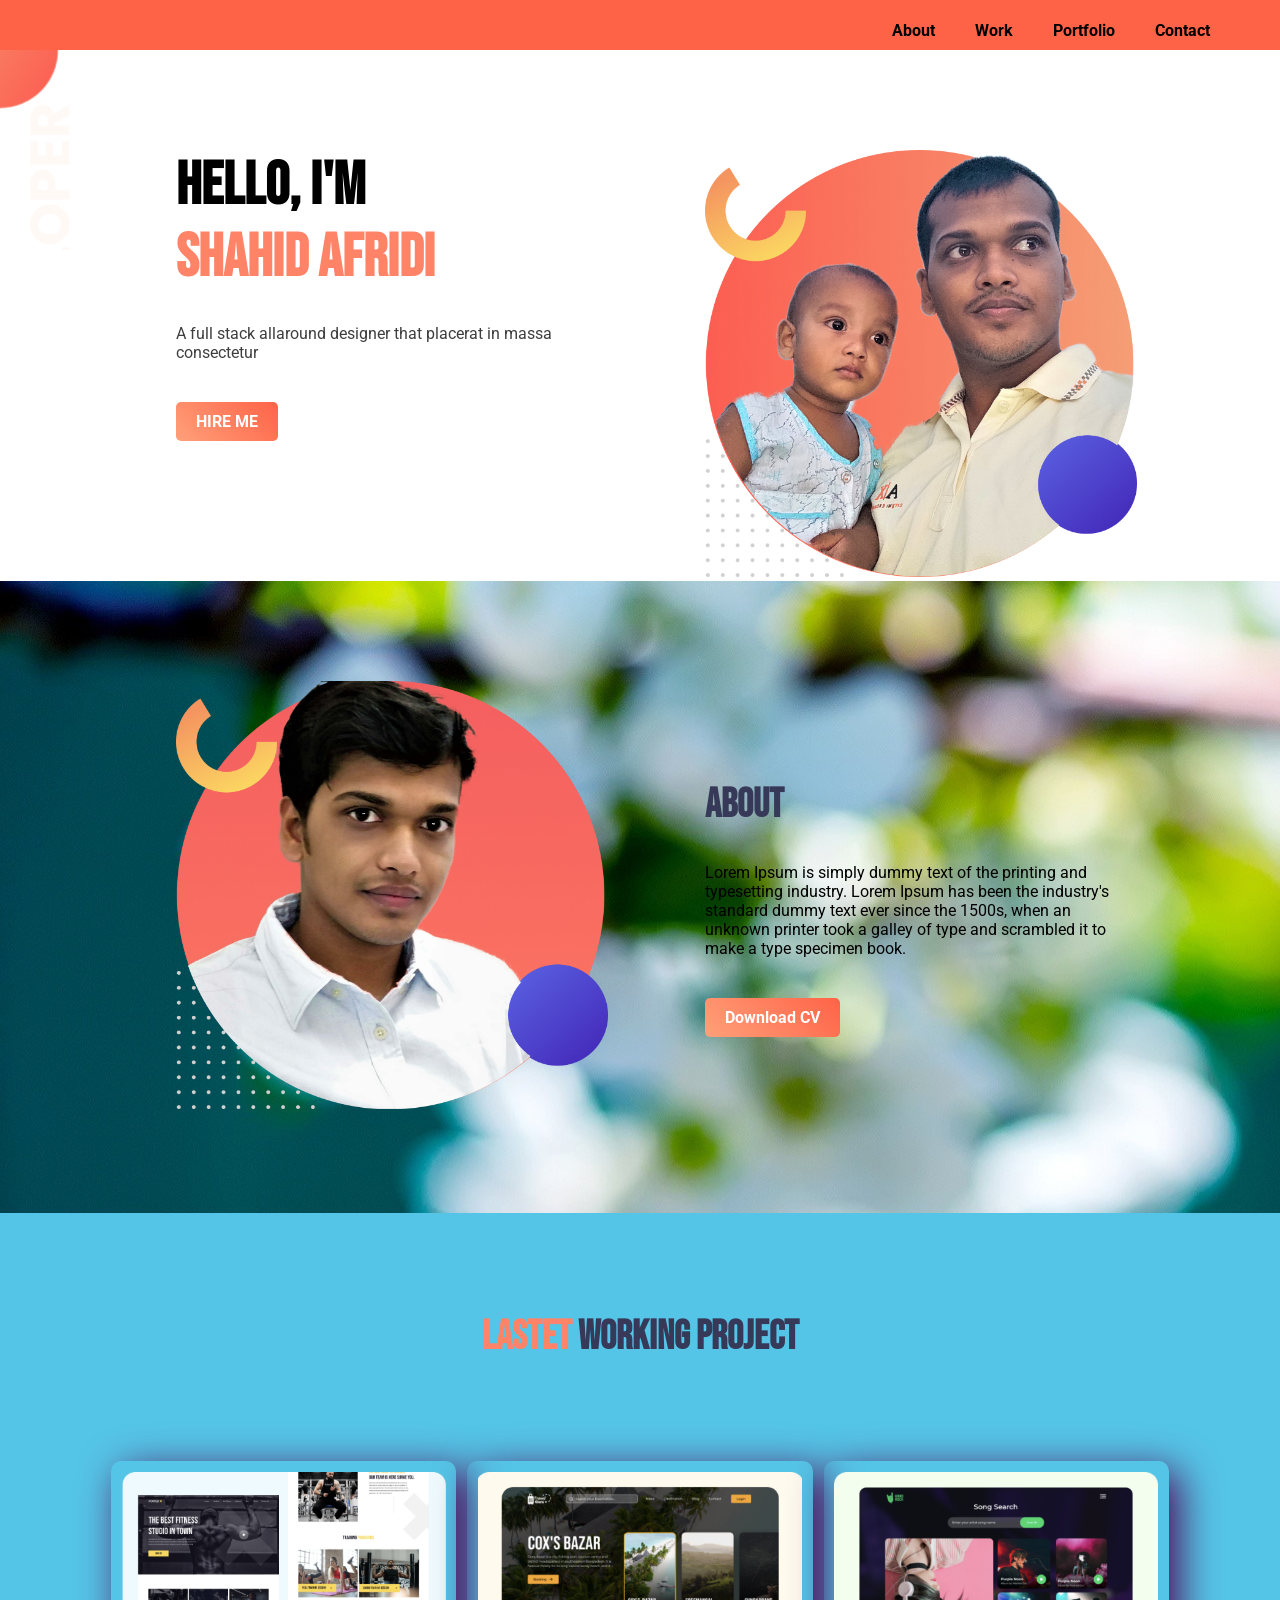
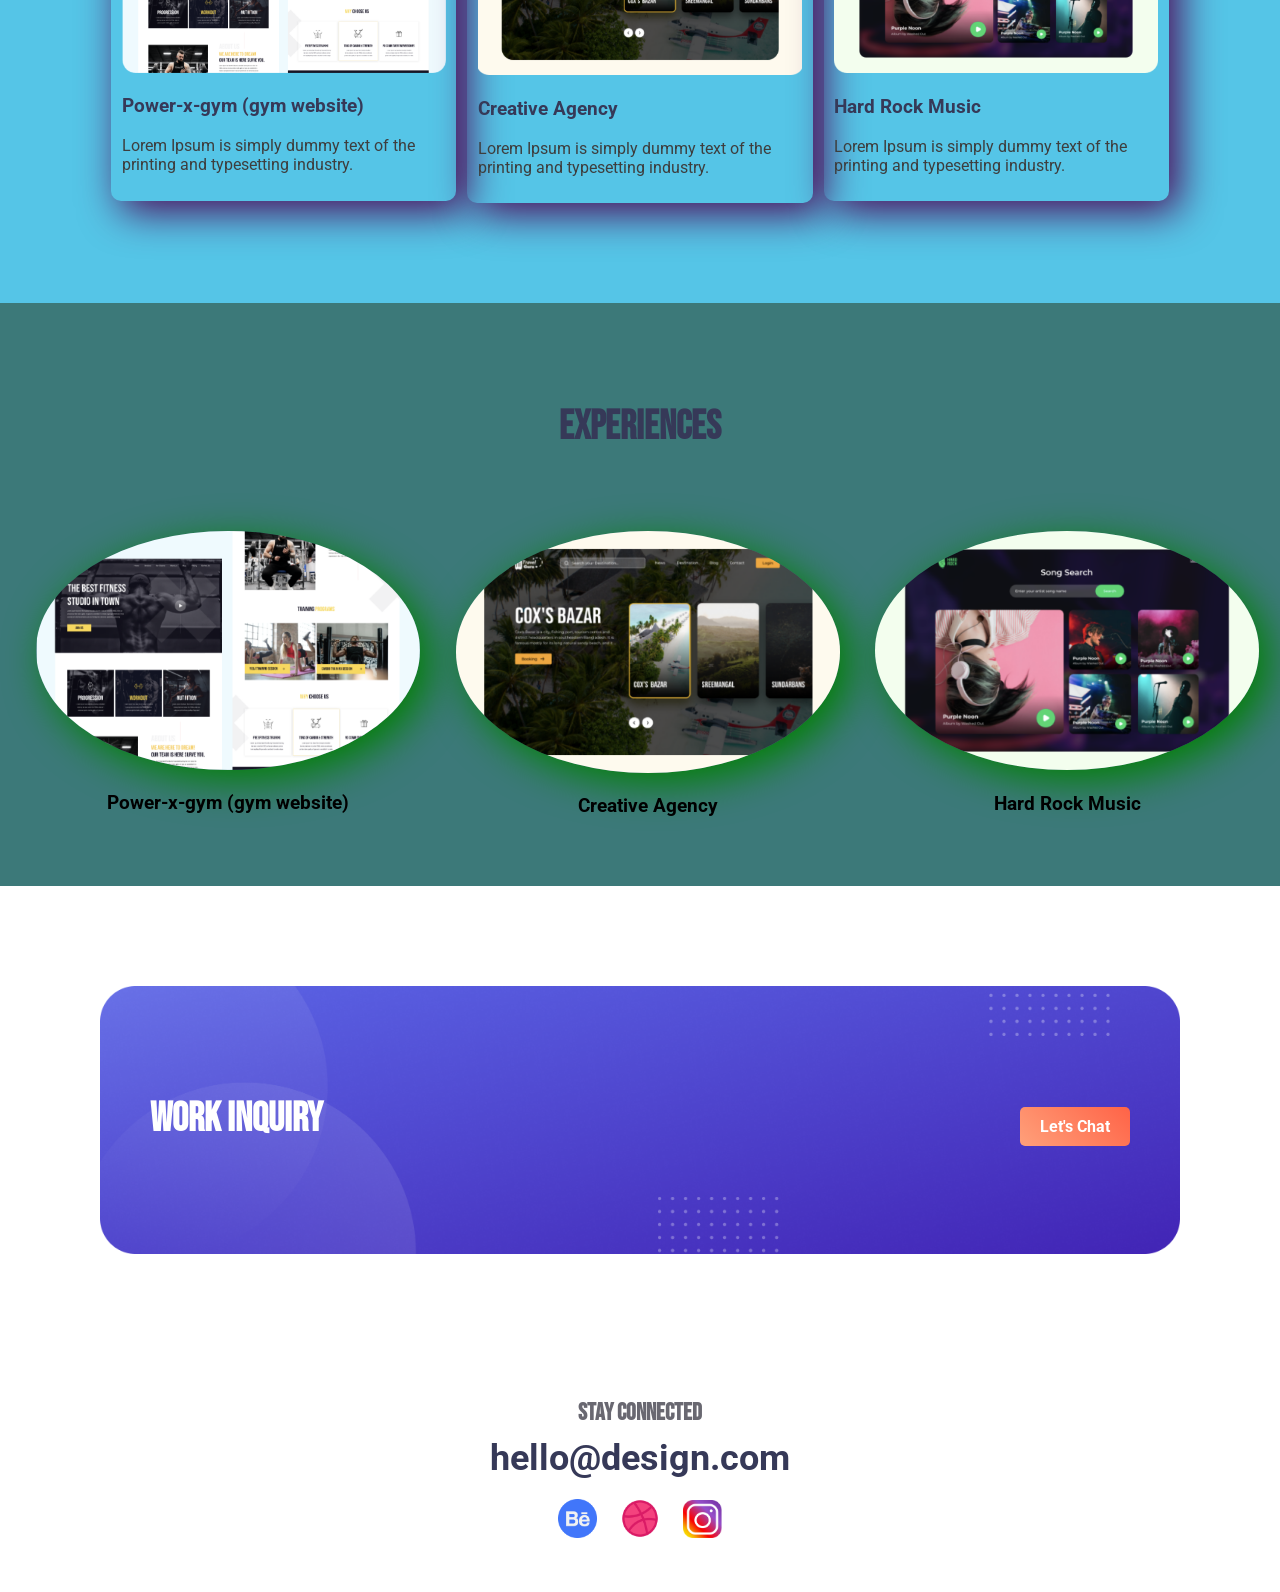
<file: index.html>
<!DOCTYPE html>
<html lang="en">
<head>
    <meta charset="UTF-8">
    <meta name="viewport" content="width=device-width, initial-scale=1.0">
    <title>personal-website</title>
    <link rel="stylesheet" href="style.css">
    <link rel="preconnect" href="https://fonts.gstatic.com">
    <link href="https://fonts.googleapis.com/css2?family=Bebas+Neue&family=Roboto:wght@400;500;700;900&display=swap" rel="stylesheet"> 

</head>
<body>
    <section class="menu">
        <ul>
            <li><a href="#">About</a></li>
            <li><a href="#">Work</a></li>
            <li><a href="#">Portfolio</a></li>
            <li><a href="#">Contact</a></li>
        </ul>
    </section>

    <section class="top-banner">
        <div class="half-width">
            <h1>HELLO, I'M</h1>
            <h1><span class="text-highlight">SHAHID AFRIDI</span></h1>
            <p>A full stack allaround designer that placerat
                in massa consectetur</p>
            <a target="_blank" class="link-button" href="https://www.linkedin.com/in/afridi-cse/">HIRE ME</a>
        </div>
        <div class="half-width">
            <img src="images/photo2.png" alt="">
        </div>
    </section>

    <section class="last-banner">
        <div class="half-width">
            <img src="images/photo1.png" alt="">
        </div>
        <div class="half-width">
            <h2>ABOUT</h2>           
            <p>Lorem Ipsum is simply dummy text of the printing and typesetting industry. Lorem Ipsum has been the industry's standard dummy text ever since the 1500s, when an unknown printer took a galley of type and scrambled it to make a type specimen book.</p>
           
            <a target="_blank" class="link-button" href="https://twitter.com/afridi_cse">Download CV</a>
        </div>
    </section>

    <section class="project-part">
        <h2><span class="text-highlight">LASTET </span>WORKING PROJECT</h2>
        <div class="single-project">
            <img src="images/image 4.png" alt="">
            <h3>Power-x-gym (gym website)</h3>
            <p>Lorem Ipsum is simply dummy text of the 
                printing and typesetting industry.
                </p>
        </div>
        <div class="single-project">
            <img src="images/image 5.png" alt="">
            <h3>Creative Agency</h3>
            <p>Lorem Ipsum is simply dummy text of the 
                printing and typesetting industry.
                </p>
        </div>
        <div class="single-project">
            <img src="images/image 8.png" alt="">
            <h3>Hard Rock Music</h3>
            <p>Lorem Ipsum is simply dummy text of the 
                printing and typesetting industry.
                </p>
        </div>
    </section>

    <section class="experience-part">
        <h2>EXPERIENCES</h2>
        <div class="single-experience">
            <img src="images/image 4.png" alt="">
            <h3>Power-x-gym (gym website)</h3>
        </div>
        <div class="single-experience">
            <img src="images/image 5.png" alt="">
            <h3>Creative Agency</h3>
        </div>
        <div class="single-experience">
            <img src="images/image 8.png" alt="">
            <h3>Hard Rock Music</h3>
        </div>
    </section>

    <section class="inquiry-part">
        <div class="inq-img">
            <img src="images/Group_33094_1.png" alt="">
            <div class="text1">
                <h2>WORK INQUIRY</h2>
            </div>
            <div class="text2">
                <a target="_blank" class="link-button" href="https://www.facebook.com/afridi.cse">Let's Chat</a>
            </div>
        </div>        
    </section>

    <footer>
        <h5>STAY CONNECTED</h5>
        <h4>hello@design.com</h4>
        <img src="images/Group 33059.png" alt="">
        <img src="images/image 6.png" alt="">
        <img src="images/image 7.png" alt="">
    </footer>
</body>
</html>
</file>
<file: style.css>
body{
    margin: 0;
    font-family: 'Roboto', sans-serif;
}
.menu{
    height: 50px;
   
    background-color: tomato;
}
.menu a{
    text-decoration: none;
    color: black;
    font-weight: 700;
    padding: 0px 10px;
}
.menu ul{
    float: right;
    margin-right: 50px;
}
.menu ul li{
    list-style: none;
    float: left;
    padding: 5px 10px;
}
.top-banner{
    padding: 100px;
    background-image: url(images/top-banner.png);
    background-repeat: no-repeat;
}
.half-width{
    width: 40%;
    float: left;
    margin-left: 5%;
    padding: 0 2%;
}
.half-width img{
    width: 100%;
    height: 100%;
}
h1{
    
    font-family: 'Bebas Neue', cursive;
    font-size: 60px;
    font-weight: 700;
    padding: 0px;
    margin: 0px;
}
.text-highlight{
    color: #FF8367;
}
p{
    color: #3E3E3E;
}
.half-width p{
    margin: 30px 0px 50px;
}
.link-button{
    text-decoration: none;
    background-image: linear-gradient(45deg, lightSalmon, tomato);
    padding: 10px 20px;
    border-radius: 5px;
    color: white;
    font-weight: 700;
}
.last-banner{
    padding: 100px;
    background-image: url(images/flores-de-un-manzano-1294.jpg);
    background-repeat: no-repeat;
    overflow: hidden;

}
h2{
    
    font-family: 'Bebas Neue', cursive;
    font-size: 40px;
    color: #363958;
    margin-top: 100px;
}
.last-banner p{
    color: black;
}
.project-part{
    padding: 100px;
    background-color: rgb(85, 197, 231);
    overflow: hidden;
}
.project-part h2{
    text-align: center;
    margin-top: 0;
    margin-bottom: 100px;
  
}

.single-project{
    width: 30%;
    float: left;
    padding: 1%;
    margin-left: 1%;
    box-shadow: 10px 10px 40px rgb(78, 5, 85);
    border-radius: 10px;
}
.single-project img{
    width: 100%;
}
.single-project h3{
    color: #363958;
    font-size: 24;
}
.experience-part{
    padding:0px 0px 50px 0px;
    background-color: rgb(60, 121, 121);
    overflow: hidden;
    text-align: center;

}
.experience-part h2{
    margin-bottom: 80px;
}
.single-experience {
    width: 30%;
    float: left;
    margin-left: 2.8%;
}
.single-experience img{
    width: 100%;
    border-radius: 50%;
    box-shadow: 10px 10px 40px green;
}
.inquiry-part{
    padding: 100px;
}
.inquiry-part img{
    width: 100%;
}
.inquiry-part h2{
    margin: 0;
    padding: 0;
    color: white;
}
.inq-img {
    position: relative;
    text-align: center;
    color: white;
  }
.text1 {
    position: absolute;
    
    top: 40%;
    left: 50px;
  }
.text2 {
    position: absolute;
    bottom: 45%;
    right: 50px;
  }

footer{
    text-align: center;
    padding-bottom: 50px;
    overflow: hidden;
}
footer img{
    width: 3%;
    height: 3%;
    padding: 0px 10px;
}
footer h4{
    font-size: 36px;
    color: #363958;
    padding: 0;
    margin: 0px 0px 20px 0px;
}
footer h5{
    font-size: 24px;
    font-family: 'Bebas Neue', cursive;
    color: #696871;
    padding: 0;
    margin-bottom: 10px;
    overflow: hidden;
}
</file>
